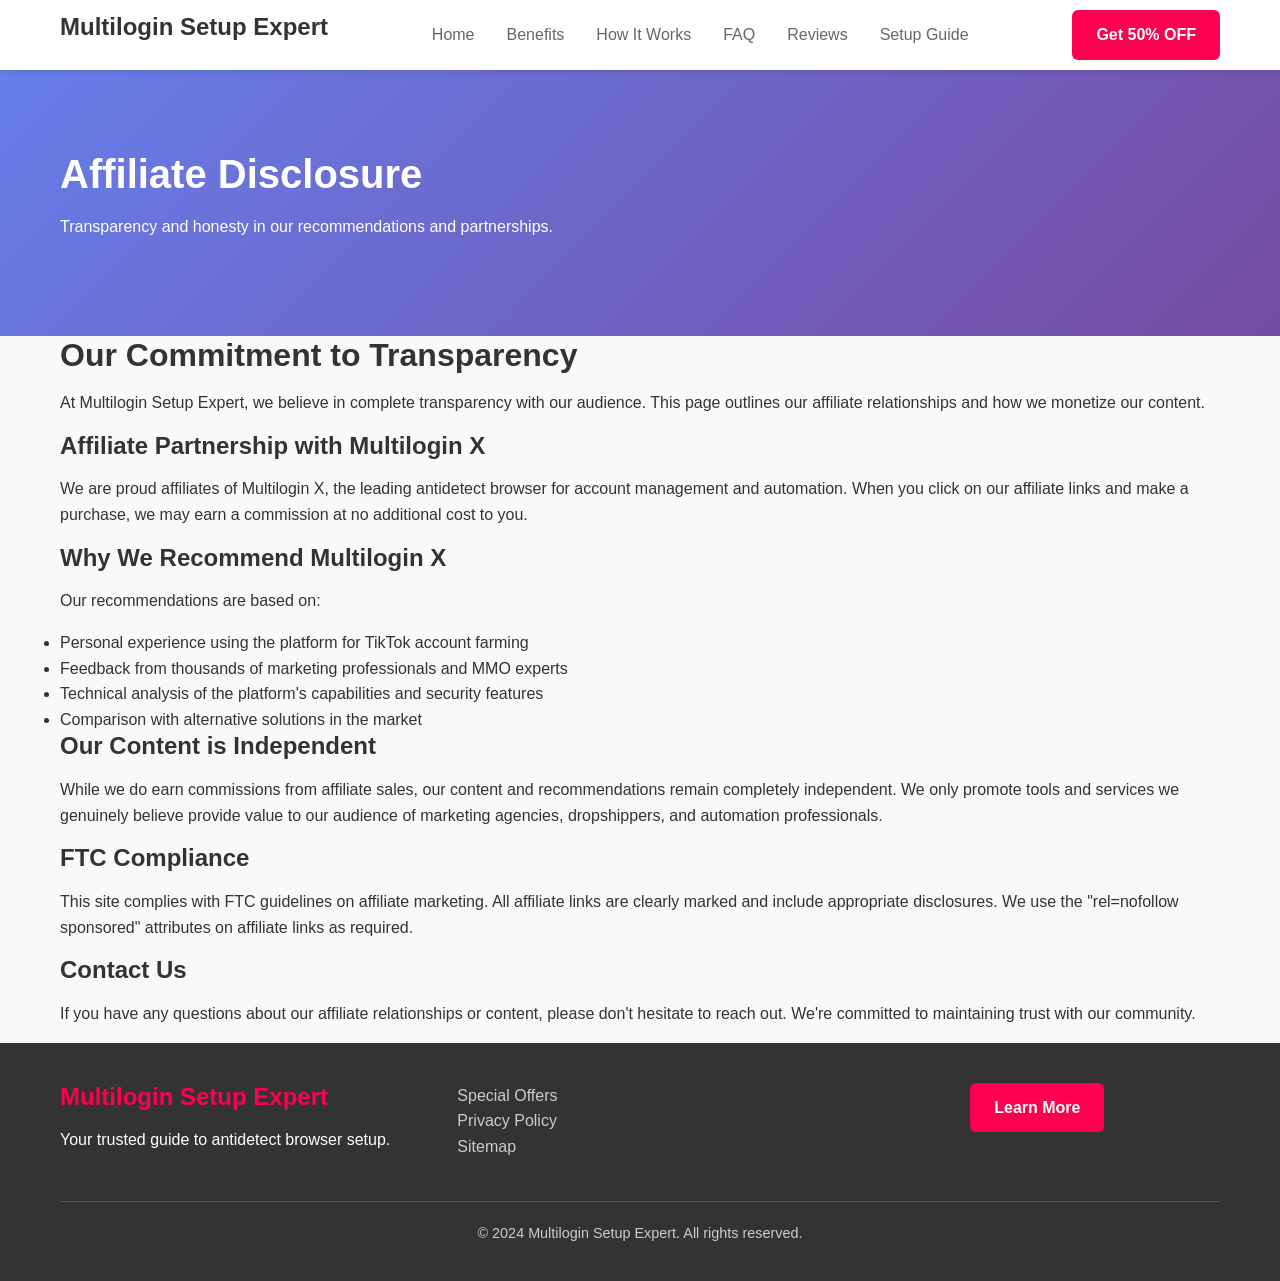
<file: disclosure/index.html>
<!DOCTYPE html>
<html lang="en">
<head>
    <meta charset="UTF-8">
    <meta name="viewport" content="width=device-width, initial-scale=1.0">
    <title>Affiliate Disclosure - Multilogin Setup Expert</title>
    <meta name="description" content="Affiliate disclosure and transparency statement for Multilogin Setup Expert. Learn about our partnership with Multilogin X.">
    <meta name="author" content="Multilogin Setup Expert">
    <link rel="canonical" href="https://multilogin-setup-guide.github.io/disclosure/">
    <link rel="stylesheet" href="../assets/styles.css">
</head>
<body>
    <header>
        <nav>
            <div class="nav-container">
                <div class="nav-brand">
                    <h1>Multilogin Setup Expert</h1>
                </div>
                <ul class="nav-menu">
                    <li><a href="../#hero">Home</a></li>
                    <li><a href="../#benefits">Benefits</a></li>
                    <li><a href="../#how-it-works">How It Works</a></li>
                    <li><a href="../#faq">FAQ</a></li>
                    <li><a href="../review/">Reviews</a></li>
                    <li><a href="../setup/">Setup Guide</a></li>
                </ul>
                <a href="https://multilogin.com/multiple-accounting/create-multiple-tiktok-accounts/?utm_source=MAM&utm_medium=partner&a_aid=MAM&a_bid=1afcb9d4" target="_blank" rel="noopener noreferrer sponsored" class="cta-button nav-cta">Get 50% OFF</a>
            </div>
        </nav>
    </header>

    <main>
        <section class="hero">
            <div class="container">
                <h1>Affiliate Disclosure</h1>
                <p>Transparency and honesty in our recommendations and partnerships.</p>
            </div>
        </section>

        <section class="disclosure-content">
            <div class="container">
                <h2>Our Commitment to Transparency</h2>
                <p>At Multilogin Setup Expert, we believe in complete transparency with our audience. This page outlines our affiliate relationships and how we monetize our content.</p>

                <h3>Affiliate Partnership with Multilogin X</h3>
                <p>We are proud affiliates of Multilogin X, the leading antidetect browser for account management and automation. When you click on our affiliate links and make a purchase, we may earn a commission at no additional cost to you.</p>

                <h3>Why We Recommend Multilogin X</h3>
                <p>Our recommendations are based on:</p>
                <ul>
                    <li>Personal experience using the platform for TikTok account farming</li>
                    <li>Feedback from thousands of marketing professionals and MMO experts</li>
                    <li>Technical analysis of the platform's capabilities and security features</li>
                    <li>Comparison with alternative solutions in the market</li>
                </ul>

                <h3>Our Content is Independent</h3>
                <p>While we do earn commissions from affiliate sales, our content and recommendations remain completely independent. We only promote tools and services we genuinely believe provide value to our audience of marketing agencies, dropshippers, and automation professionals.</p>

                <h3>FTC Compliance</h3>
                <p>This site complies with FTC guidelines on affiliate marketing. All affiliate links are clearly marked and include appropriate disclosures. We use the "rel=nofollow sponsored" attributes on affiliate links as required.</p>

                <h3>Contact Us</h3>
                <p>If you have any questions about our affiliate relationships or content, please don't hesitate to reach out. We're committed to maintaining trust with our community.</p>
            </div>
        </section>
    </main>

    <footer>
        <div class="container">
            <div class="footer-content">
                <div class="footer-brand">
                    <h3>Multilogin Setup Expert</h3>
                    <p>Your trusted guide to antidetect browser setup.</p>
                </div>
                <div class="footer-links">
                    <ul>
                        <li><a href="../offers/">Special Offers</a></li>
                        <li><a href="../privacy/">Privacy Policy</a></li>
                        <li><a href="../sitemap.xml">Sitemap</a></li>
                    </ul>
                </div>
                <div class="footer-cta">
                    <a href="https://multilogin.com/multiple-accounting/create-multiple-tiktok-accounts/?utm_source=MAM&utm_medium=partner&a_aid=MAM&a_bid=1afcb9d4" target="_blank" rel="noopener noreferrer sponsored" class="cta-button footer-btn">Learn More</a>
                </div>
            </div>
            <div class="footer-bottom">
                <p>&copy; 2024 Multilogin Setup Expert. All rights reserved.</p>
            </div>
        </div>
    </footer>

    <script src="../assets/site.js"></script>
</body>
</html>
</file>
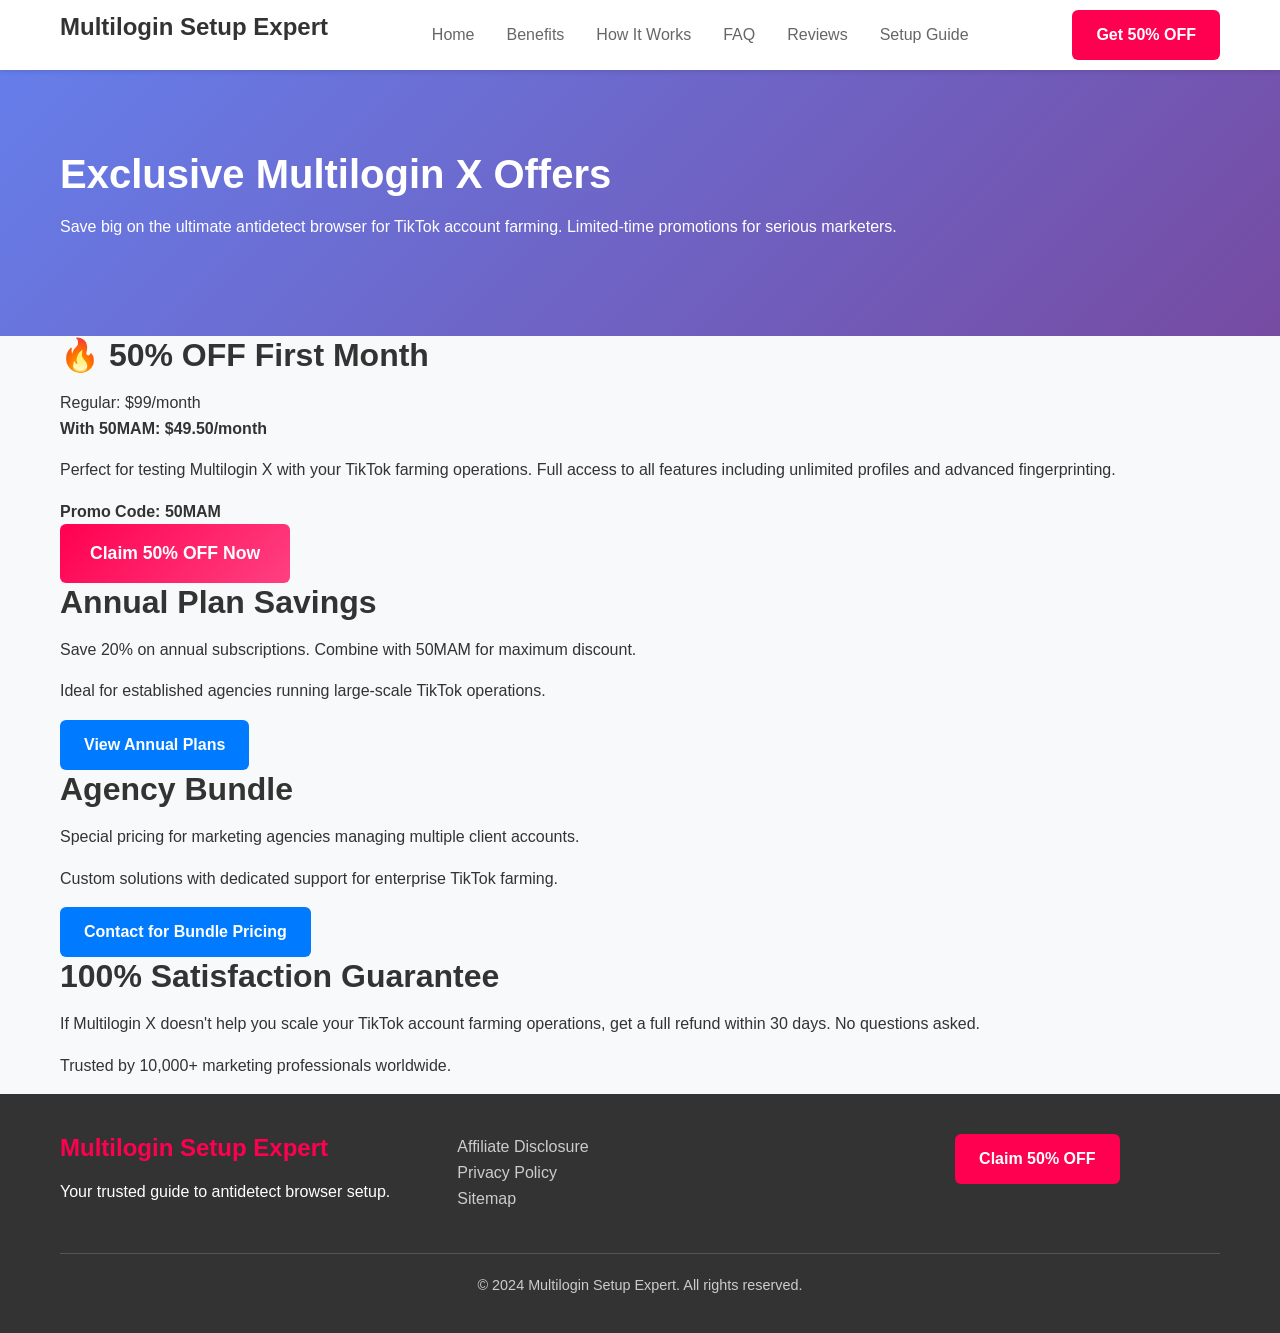
<file: offers/index.html>
<!DOCTYPE html>
<html lang="en">
<head>
    <meta charset="UTF-8">
    <meta name="viewport" content="width=device-width, initial-scale=1.0">
    <title>Multilogin X Special Offers - 50% OFF Promo Code 50MAM</title>
    <meta name="description" content="Exclusive Multilogin X offers for TikTok account farming. Get 50% OFF with promo code 50MAM and scale your operations safely.">
    <meta name="author" content="Multilogin Setup Expert">
    <link rel="canonical" href="https://multilogin-setup-guide.github.io/offers/">
    <link rel="stylesheet" href="../assets/styles.css">
</head>
<body>
    <header>
        <nav>
            <div class="nav-container">
                <div class="nav-brand">
                    <h1>Multilogin Setup Expert</h1>
                </div>
                <ul class="nav-menu">
                    <li><a href="../#hero">Home</a></li>
                    <li><a href="../#benefits">Benefits</a></li>
                    <li><a href="../#how-it-works">How It Works</a></li>
                    <li><a href="../#faq">FAQ</a></li>
                    <li><a href="../review/">Reviews</a></li>
                    <li><a href="../setup/">Setup Guide</a></li>
                </ul>
                <a href="https://multilogin.com/multiple-accounting/create-multiple-tiktok-accounts/?utm_source=MAM&utm_medium=partner&a_aid=MAM&a_bid=1afcb9d4" target="_blank" rel="noopener noreferrer sponsored" class="cta-button nav-cta">Get 50% OFF</a>
            </div>
        </nav>
    </header>

    <main>
        <section class="hero">
            <div class="container">
                <h1>Exclusive Multilogin X Offers</h1>
                <p>Save big on the ultimate antidetect browser for TikTok account farming. Limited-time promotions for serious marketers.</p>
            </div>
        </section>

        <section class="offers">
            <div class="container">
                <div class="offer-card featured">
                    <h2>🔥 50% OFF First Month</h2>
                    <p class="price">Regular: $99/month<br><strong>With 50MAM: $49.50/month</strong></p>
                    <p>Perfect for testing Multilogin X with your TikTok farming operations. Full access to all features including unlimited profiles and advanced fingerprinting.</p>
                    <div class="promo-code">
                        <strong>Promo Code: 50MAM</strong>
                    </div>
                    <a href="https://multilogin.com/multiple-accounting/create-multiple-tiktok-accounts/?utm_source=MAM&utm_medium=partner&a_aid=MAM&a_bid=1afcb9d4" target="_blank" rel="noopener noreferrer sponsored" class="cta-button primary">Claim 50% OFF Now</a>
                </div>

                <div class="offer-card">
                    <h2>Annual Plan Savings</h2>
                    <p>Save 20% on annual subscriptions. Combine with 50MAM for maximum discount.</p>
                    <p>Ideal for established agencies running large-scale TikTok operations.</p>
                    <a href="https://multilogin.com/multiple-accounting/create-multiple-tiktok-accounts/?utm_source=MAM&utm_medium=partner&a_aid=MAM&a_bid=1afcb9d4" target="_blank" rel="noopener noreferrer sponsored" class="cta-button secondary">View Annual Plans</a>
                </div>

                <div class="offer-card">
                    <h2>Agency Bundle</h2>
                    <p>Special pricing for marketing agencies managing multiple client accounts.</p>
                    <p>Custom solutions with dedicated support for enterprise TikTok farming.</p>
                    <a href="https://multilogin.com/multiple-accounting/create-multiple-tiktok-accounts/?utm_source=MAM&utm_medium=partner&a_aid=MAM&a_bid=1afcb9d4" target="_blank" rel="noopener noreferrer sponsored" class="cta-button secondary">Contact for Bundle Pricing</a>
                </div>
            </div>
        </section>

        <section class="guarantee">
            <div class="container">
                <h2>100% Satisfaction Guarantee</h2>
                <p>If Multilogin X doesn't help you scale your TikTok account farming operations, get a full refund within 30 days. No questions asked.</p>
                <p>Trusted by 10,000+ marketing professionals worldwide.</p>
            </div>
        </section>
    </main>

    <footer>
        <div class="container">
            <div class="footer-content">
                <div class="footer-brand">
                    <h3>Multilogin Setup Expert</h3>
                    <p>Your trusted guide to antidetect browser setup.</p>
                </div>
                <div class="footer-links">
                    <ul>
                        <li><a href="../disclosure/">Affiliate Disclosure</a></li>
                        <li><a href="../privacy/">Privacy Policy</a></li>
                        <li><a href="../sitemap.xml">Sitemap</a></li>
                    </ul>
                </div>
                <div class="footer-cta">
                    <a href="https://multilogin.com/multiple-accounting/create-multiple-tiktok-accounts/?utm_source=MAM&utm_medium=partner&a_aid=MAM&a_bid=1afcb9d4" target="_blank" rel="noopener noreferrer sponsored" class="cta-button footer-btn">Claim 50% OFF</a>
                </div>
            </div>
            <div class="footer-bottom">
                <p>&copy; 2024 Multilogin Setup Expert. All rights reserved.</p>
            </div>
        </div>
    </footer>

    <script src="../assets/site.js"></script>
</body>
</html>
</file>
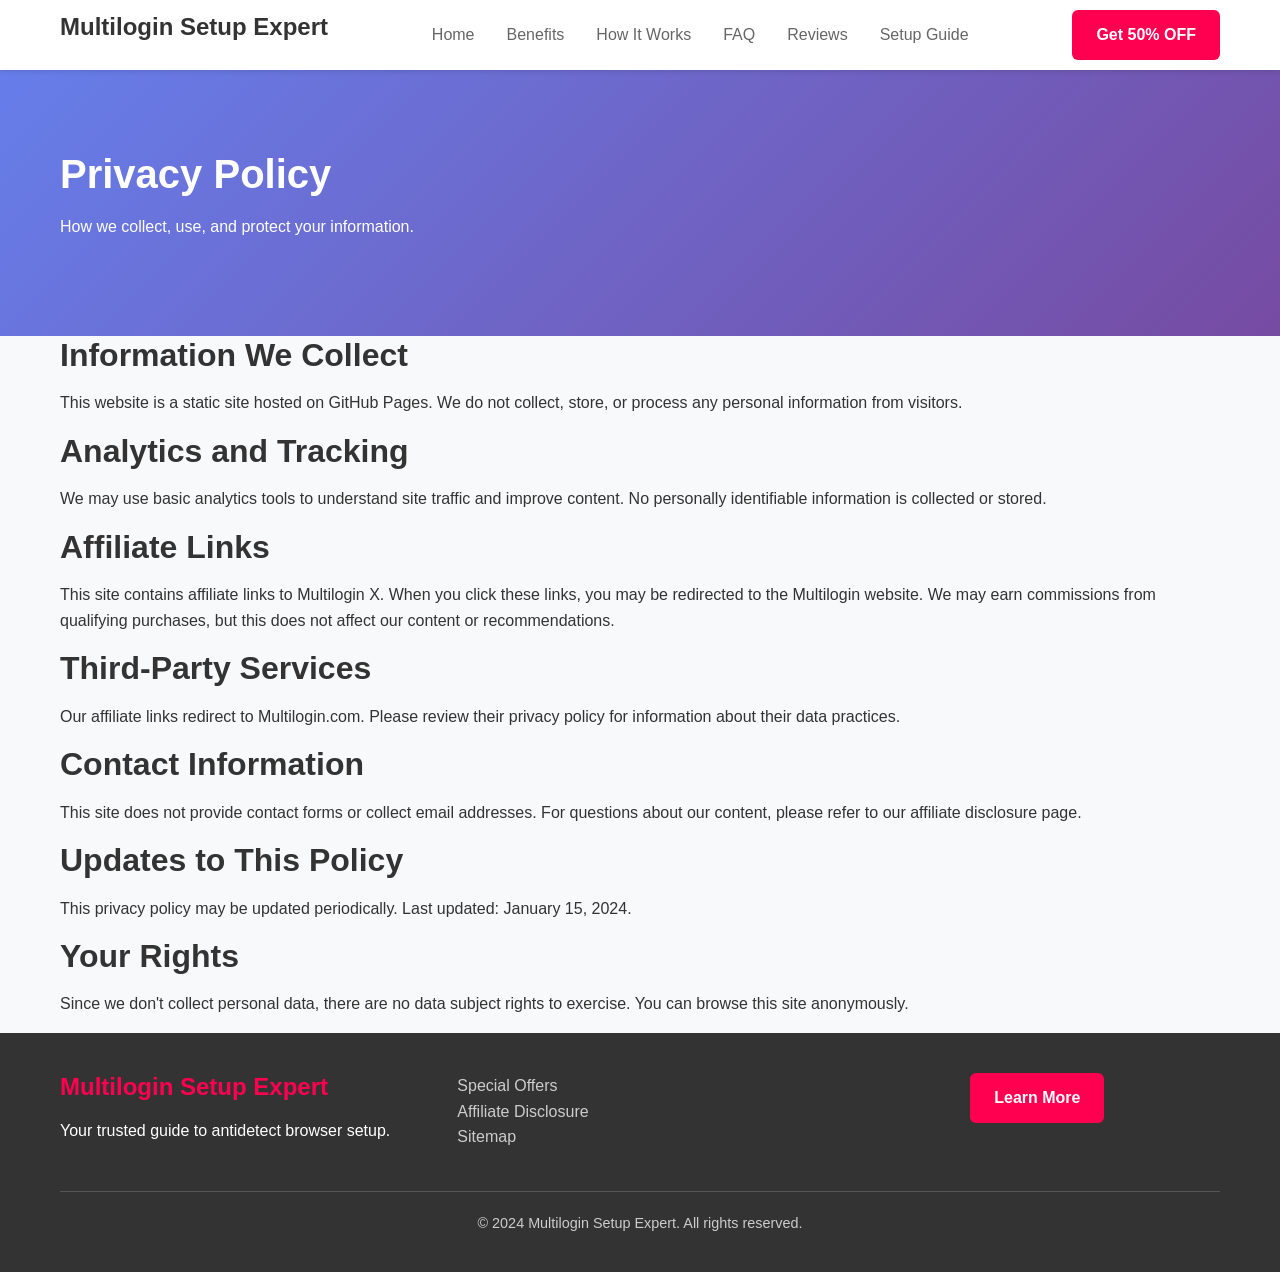
<file: privacy/index.html>
<!DOCTYPE html>
<html lang="en">
<head>
    <meta charset="UTF-8">
    <meta name="viewport" content="width=device-width, initial-scale=1.0">
    <title>Privacy Policy - Multilogin Setup Expert</title>
    <meta name="description" content="Privacy policy for Multilogin Setup Expert. Learn how we protect your data and privacy.">
    <meta name="author" content="Multilogin Setup Expert">
    <link rel="canonical" href="https://multilogin-setup-guide.github.io/privacy/">
    <link rel="stylesheet" href="../assets/styles.css">
</head>
<body>
    <header>
        <nav>
            <div class="nav-container">
                <div class="nav-brand">
                    <h1>Multilogin Setup Expert</h1>
                </div>
                <ul class="nav-menu">
                    <li><a href="../#hero">Home</a></li>
                    <li><a href="../#benefits">Benefits</a></li>
                    <li><a href="../#how-it-works">How It Works</a></li>
                    <li><a href="../#faq">FAQ</a></li>
                    <li><a href="../review/">Reviews</a></li>
                    <li><a href="../setup/">Setup Guide</a></li>
                </ul>
                <a href="https://multilogin.com/multiple-accounting/create-multiple-tiktok-accounts/?utm_source=MAM&utm_medium=partner&a_aid=MAM&a_bid=1afcb9d4" target="_blank" rel="noopener noreferrer sponsored" class="cta-button nav-cta">Get 50% OFF</a>
            </div>
        </nav>
    </header>

    <main>
        <section class="hero">
            <div class="container">
                <h1>Privacy Policy</h1>
                <p>How we collect, use, and protect your information.</p>
            </div>
        </section>

        <section class="privacy-content">
            <div class="container">
                <h2>Information We Collect</h2>
                <p>This website is a static site hosted on GitHub Pages. We do not collect, store, or process any personal information from visitors.</p>

                <h2>Analytics and Tracking</h2>
                <p>We may use basic analytics tools to understand site traffic and improve content. No personally identifiable information is collected or stored.</p>

                <h2>Affiliate Links</h2>
                <p>This site contains affiliate links to Multilogin X. When you click these links, you may be redirected to the Multilogin website. We may earn commissions from qualifying purchases, but this does not affect our content or recommendations.</p>

                <h2>Third-Party Services</h2>
                <p>Our affiliate links redirect to Multilogin.com. Please review their privacy policy for information about their data practices.</p>

                <h2>Contact Information</h2>
                <p>This site does not provide contact forms or collect email addresses. For questions about our content, please refer to our affiliate disclosure page.</p>

                <h2>Updates to This Policy</h2>
                <p>This privacy policy may be updated periodically. Last updated: January 15, 2024.</p>

                <h2>Your Rights</h2>
                <p>Since we don't collect personal data, there are no data subject rights to exercise. You can browse this site anonymously.</p>
            </div>
        </section>
    </main>

    <footer>
        <div class="container">
            <div class="footer-content">
                <div class="footer-brand">
                    <h3>Multilogin Setup Expert</h3>
                    <p>Your trusted guide to antidetect browser setup.</p>
                </div>
                <div class="footer-links">
                    <ul>
                        <li><a href="../offers/">Special Offers</a></li>
                        <li><a href="../disclosure/">Affiliate Disclosure</a></li>
                        <li><a href="../sitemap.xml">Sitemap</a></li>
                    </ul>
                </div>
                <div class="footer-cta">
                    <a href="https://multilogin.com/multiple-accounting/create-multiple-tiktok-accounts/?utm_source=MAM&utm_medium=partner&a_aid=MAM&a_bid=1afcb9d4" target="_blank" rel="noopener noreferrer sponsored" class="cta-button footer-btn">Learn More</a>
                </div>
            </div>
            <div class="footer-bottom">
                <p>&copy; 2024 Multilogin Setup Expert. All rights reserved.</p>
            </div>
        </div>
    </footer>

    <script src="../assets/site.js"></script>
</body>
</html>
</file>
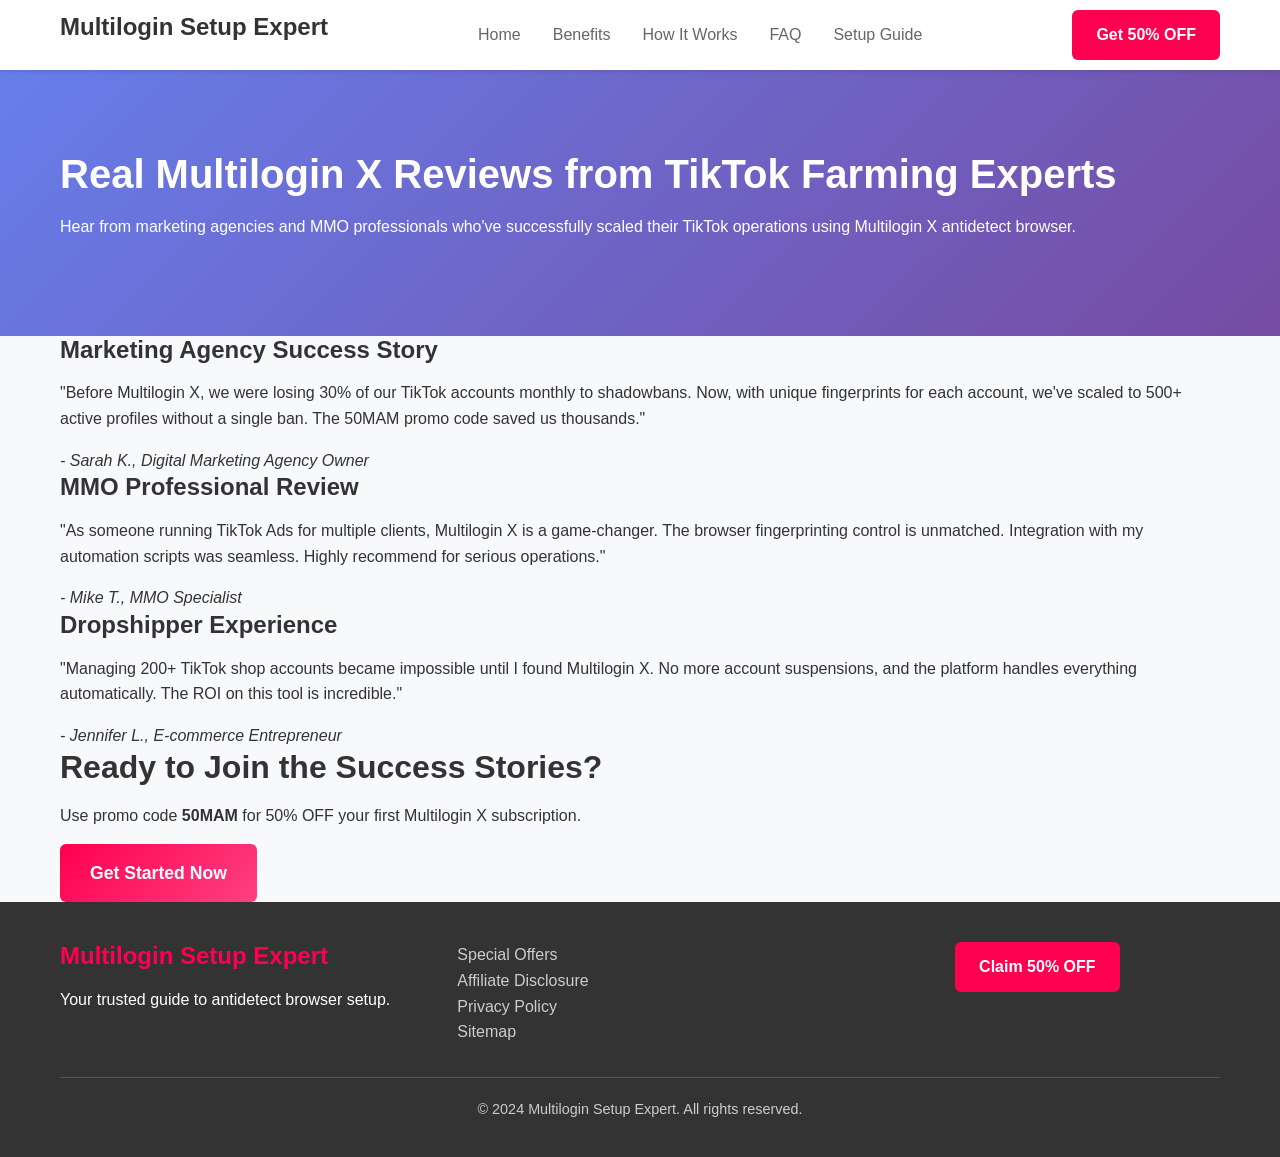
<file: review/index.html>
<!DOCTYPE html>
<html lang="en">
<head>
    <meta charset="UTF-8">
    <meta name="viewport" content="width=device-width, initial-scale=1.0">
    <title>Multilogin X Reviews - Real User Experiences for TikTok Account Farming</title>
    <meta name="description" content="Read authentic reviews from marketing agencies and MMO professionals using Multilogin X for TikTok account farming. Bypass shadowbans and scale operations safely.">
    <meta name="author" content="Multilogin Setup Expert">
    <link rel="canonical" href="https://multilogin-setup-guide.github.io/review/">
    <link rel="stylesheet" href="../assets/styles.css">
</head>
<body>
    <header>
        <nav>
            <div class="nav-container">
                <div class="nav-brand">
                    <h1>Multilogin Setup Expert</h1>
                </div>
                <ul class="nav-menu">
                    <li><a href="../#hero">Home</a></li>
                    <li><a href="../#benefits">Benefits</a></li>
                    <li><a href="../#how-it-works">How It Works</a></li>
                    <li><a href="../#faq">FAQ</a></li>
                    <li><a href="../setup/">Setup Guide</a></li>
                </ul>
                <a href="https://multilogin.com/multiple-accounting/create-multiple-tiktok-accounts/?utm_source=MAM&utm_medium=partner&a_aid=MAM&a_bid=1afcb9d4" target="_blank" rel="noopener noreferrer sponsored" class="cta-button nav-cta">Get 50% OFF</a>
            </div>
        </nav>
    </header>

    <main>
        <section class="hero">
            <div class="container">
                <h1>Real Multilogin X Reviews from TikTok Farming Experts</h1>
                <p>Hear from marketing agencies and MMO professionals who've successfully scaled their TikTok operations using Multilogin X antidetect browser.</p>
            </div>
        </section>

        <section class="reviews">
            <div class="container">
                <div class="review-card">
                    <h3>Marketing Agency Success Story</h3>
                    <p>"Before Multilogin X, we were losing 30% of our TikTok accounts monthly to shadowbans. Now, with unique fingerprints for each account, we've scaled to 500+ active profiles without a single ban. The 50MAM promo code saved us thousands."</p>
                    <cite>- Sarah K., Digital Marketing Agency Owner</cite>
                </div>

                <div class="review-card">
                    <h3>MMO Professional Review</h3>
                    <p>"As someone running TikTok Ads for multiple clients, Multilogin X is a game-changer. The browser fingerprinting control is unmatched. Integration with my automation scripts was seamless. Highly recommend for serious operations."</p>
                    <cite>- Mike T., MMO Specialist</cite>
                </div>

                <div class="review-card">
                    <h3>Dropshipper Experience</h3>
                    <p>"Managing 200+ TikTok shop accounts became impossible until I found Multilogin X. No more account suspensions, and the platform handles everything automatically. The ROI on this tool is incredible."</p>
                    <cite>- Jennifer L., E-commerce Entrepreneur</cite>
                </div>
            </div>
        </section>

        <section class="cta-section">
            <div class="container">
                <h2>Ready to Join the Success Stories?</h2>
                <p>Use promo code <strong>50MAM</strong> for 50% OFF your first Multilogin X subscription.</p>
                <a href="https://multilogin.com/multiple-accounting/create-multiple-tiktok-accounts/?utm_source=MAM&utm_medium=partner&a_aid=MAM&a_bid=1afcb9d4" target="_blank" rel="noopener noreferrer sponsored" class="cta-button primary">Get Started Now</a>
            </div>
        </section>
    </main>

    <footer>
        <div class="container">
            <div class="footer-content">
                <div class="footer-brand">
                    <h3>Multilogin Setup Expert</h3>
                    <p>Your trusted guide to antidetect browser setup.</p>
                </div>
                <div class="footer-links">
                    <ul>
                        <li><a href="../offers/">Special Offers</a></li>
                        <li><a href="../disclosure/">Affiliate Disclosure</a></li>
                        <li><a href="../privacy/">Privacy Policy</a></li>
                        <li><a href="../sitemap.xml">Sitemap</a></li>
                    </ul>
                </div>
                <div class="footer-cta">
                    <a href="https://multilogin.com/multiple-accounting/create-multiple-tiktok-accounts/?utm_source=MAM&utm_medium=partner&a_aid=MAM&a_bid=1afcb9d4" target="_blank" rel="noopener noreferrer sponsored" class="cta-button footer-btn">Claim 50% OFF</a>
                </div>
            </div>
            <div class="footer-bottom">
                <p>&copy; 2024 Multilogin Setup Expert. All rights reserved.</p>
            </div>
        </div>
    </footer>

    <script src="../assets/site.js"></script>
</body>
</html>
</file>
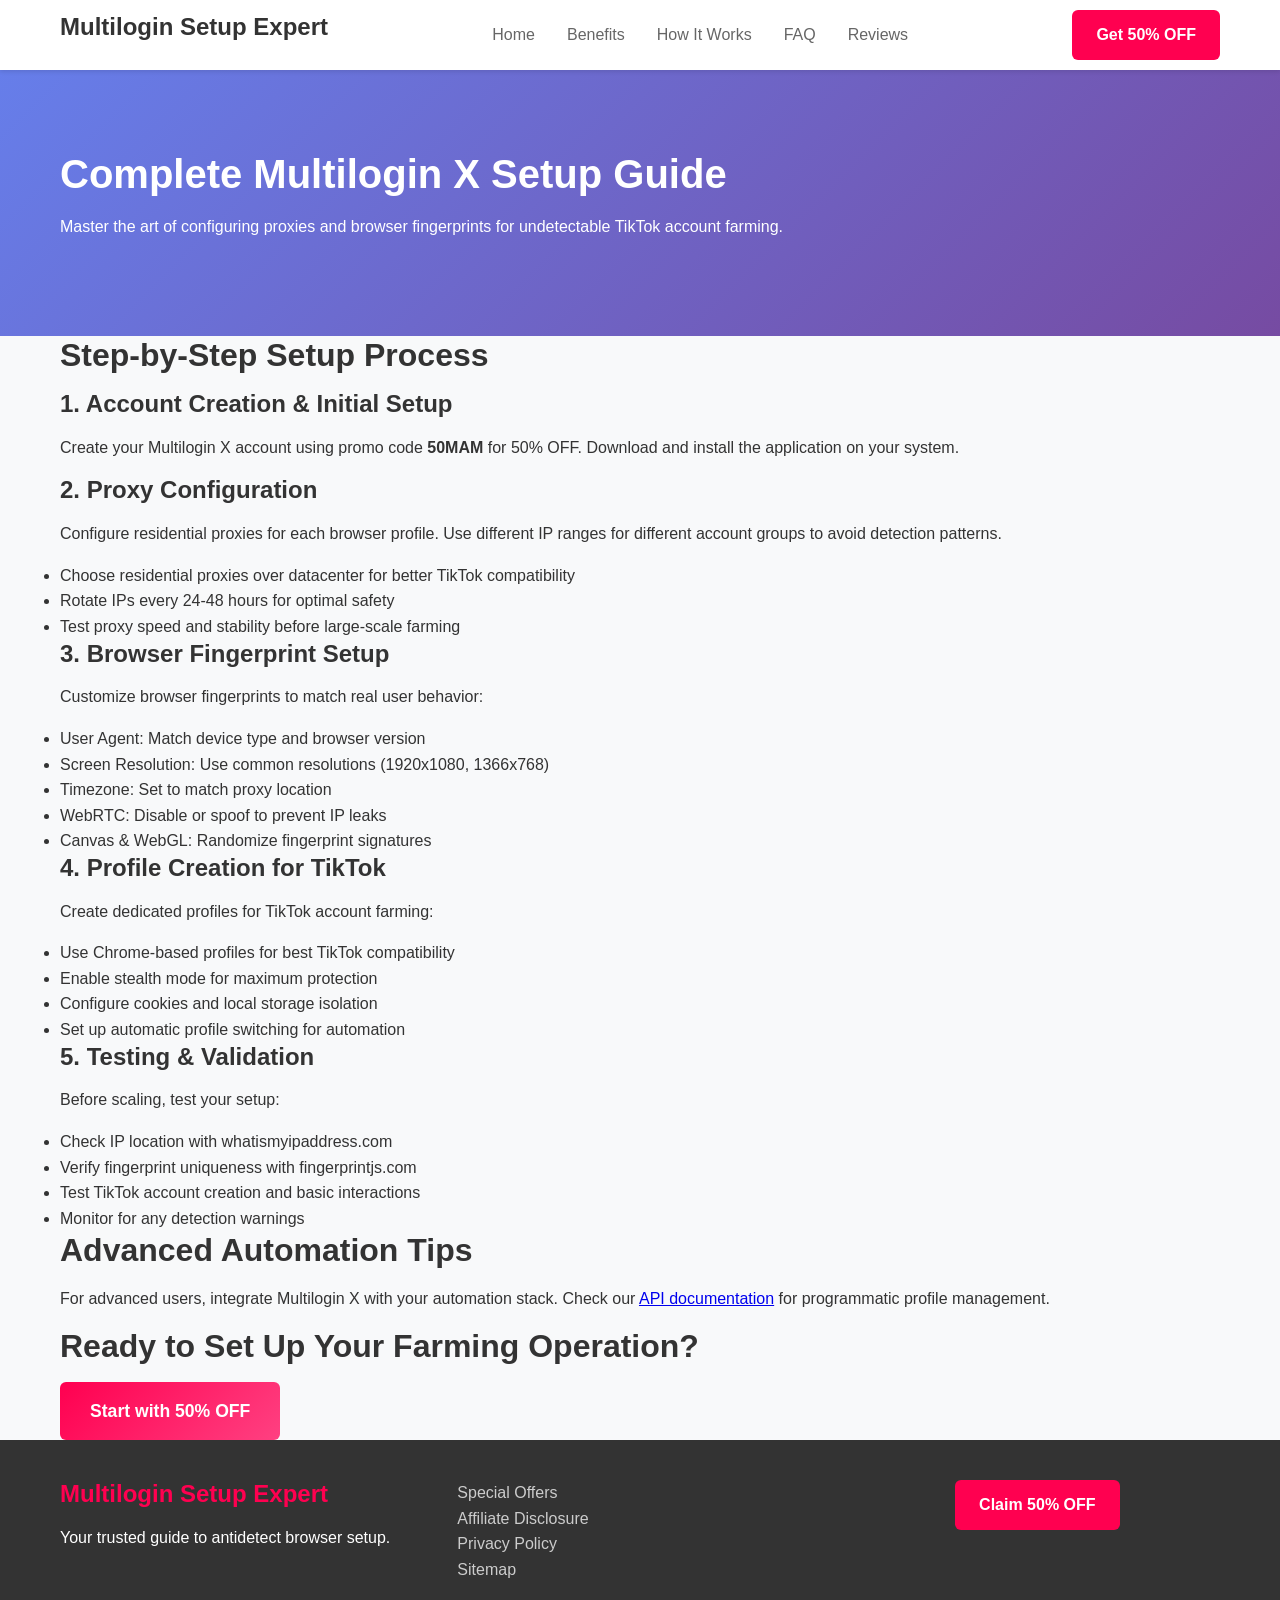
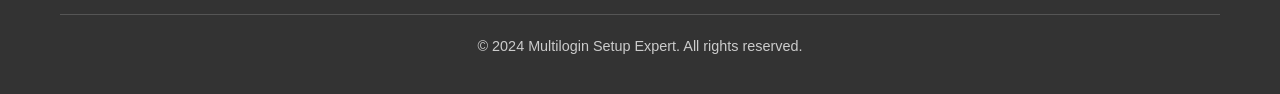
<file: setup/index.html>
<!DOCTYPE html>
<html lang="en">
<head>
    <meta charset="UTF-8">
    <meta name="viewport" content="width=device-width, initial-scale=1.0">
    <title>Multilogin X Setup Guide - Proxy & Browser Fingerprinting for TikTok</title>
    <meta name="description" content="Complete setup guide for Multilogin X antidetect browser. Learn to configure proxies and browser fingerprints for safe TikTok account farming.">
    <meta name="author" content="Multilogin Setup Expert">
    <link rel="canonical" href="https://multilogin-setup-guide.github.io/setup/">
    <link rel="stylesheet" href="../assets/styles.css">
</head>
<body>
    <header>
        <nav>
            <div class="nav-container">
                <div class="nav-brand">
                    <h1>Multilogin Setup Expert</h1>
                </div>
                <ul class="nav-menu">
                    <li><a href="../#hero">Home</a></li>
                    <li><a href="../#benefits">Benefits</a></li>
                    <li><a href="../#how-it-works">How It Works</a></li>
                    <li><a href="../#faq">FAQ</a></li>
                    <li><a href="../review/">Reviews</a></li>
                </ul>
                <a href="https://multilogin.com/multiple-accounting/create-multiple-tiktok-accounts/?utm_source=MAM&utm_medium=partner&a_aid=MAM&a_bid=1afcb9d4" target="_blank" rel="noopener noreferrer sponsored" class="cta-button nav-cta">Get 50% OFF</a>
            </div>
        </nav>
    </header>

    <main>
        <section class="hero">
            <div class="container">
                <h1>Complete Multilogin X Setup Guide</h1>
                <p>Master the art of configuring proxies and browser fingerprints for undetectable TikTok account farming.</p>
            </div>
        </section>

        <section class="setup-steps">
            <div class="container">
                <h2>Step-by-Step Setup Process</h2>

                <div class="step">
                    <h3>1. Account Creation & Initial Setup</h3>
                    <p>Create your Multilogin X account using promo code <strong>50MAM</strong> for 50% OFF. Download and install the application on your system.</p>
                </div>

                <div class="step">
                    <h3>2. Proxy Configuration</h3>
                    <p>Configure residential proxies for each browser profile. Use different IP ranges for different account groups to avoid detection patterns.</p>
                    <ul>
                        <li>Choose residential proxies over datacenter for better TikTok compatibility</li>
                        <li>Rotate IPs every 24-48 hours for optimal safety</li>
                        <li>Test proxy speed and stability before large-scale farming</li>
                    </ul>
                </div>

                <div class="step">
                    <h3>3. Browser Fingerprint Setup</h3>
                    <p>Customize browser fingerprints to match real user behavior:</p>
                    <ul>
                        <li>User Agent: Match device type and browser version</li>
                        <li>Screen Resolution: Use common resolutions (1920x1080, 1366x768)</li>
                        <li>Timezone: Set to match proxy location</li>
                        <li>WebRTC: Disable or spoof to prevent IP leaks</li>
                        <li>Canvas & WebGL: Randomize fingerprint signatures</li>
                    </ul>
                </div>

                <div class="step">
                    <h3>4. Profile Creation for TikTok</h3>
                    <p>Create dedicated profiles for TikTok account farming:</p>
                    <ul>
                        <li>Use Chrome-based profiles for best TikTok compatibility</li>
                        <li>Enable stealth mode for maximum protection</li>
                        <li>Configure cookies and local storage isolation</li>
                        <li>Set up automatic profile switching for automation</li>
                    </ul>
                </div>

                <div class="step">
                    <h3>5. Testing & Validation</h3>
                    <p>Before scaling, test your setup:</p>
                    <ul>
                        <li>Check IP location with whatismyipaddress.com</li>
                        <li>Verify fingerprint uniqueness with fingerprintjs.com</li>
                        <li>Test TikTok account creation and basic interactions</li>
                        <li>Monitor for any detection warnings</li>
                    </ul>
                </div>
            </div>
        </section>

        <section class="advanced-tips">
            <div class="container">
                <h2>Advanced Automation Tips</h2>
                <p>For advanced users, integrate Multilogin X with your automation stack. Check our <a href="https://dev-multilogin-api.github.io" target="_blank">API documentation</a> for programmatic profile management.</p>
            </div>
        </section>

        <section class="cta-section">
            <div class="container">
                <h2>Ready to Set Up Your Farming Operation?</h2>
                <a href="https://multilogin.com/multiple-accounting/create-multiple-tiktok-accounts/?utm_source=MAM&utm_medium=partner&a_aid=MAM&a_bid=1afcb9d4" target="_blank" rel="noopener noreferrer sponsored" class="cta-button primary">Start with 50% OFF</a>
            </div>
        </section>
    </main>

    <footer>
        <div class="container">
            <div class="footer-content">
                <div class="footer-brand">
                    <h3>Multilogin Setup Expert</h3>
                    <p>Your trusted guide to antidetect browser setup.</p>
                </div>
                <div class="footer-links">
                    <ul>
                        <li><a href="../offers/">Special Offers</a></li>
                        <li><a href="../disclosure/">Affiliate Disclosure</a></li>
                        <li><a href="../privacy/">Privacy Policy</a></li>
                        <li><a href="../sitemap.xml">Sitemap</a></li>
                    </ul>
                </div>
                <div class="footer-cta">
                    <a href="https://multilogin.com/multiple-accounting/create-multiple-tiktok-accounts/?utm_source=MAM&utm_medium=partner&a_aid=MAM&a_bid=1afcb9d4" target="_blank" rel="noopener noreferrer sponsored" class="cta-button footer-btn">Claim 50% OFF</a>
                </div>
            </div>
            <div class="footer-bottom">
                <p>&copy; 2024 Multilogin Setup Expert. All rights reserved.</p>
            </div>
        </div>
    </footer>

    <script src="../assets/site.js"></script>
</body>
</html>
</file>
<file: assets/styles.css>
/* Multilogin Setup Expert - TikTok Farming Site CSS */
/* Design System: Clean, Professional, Automation-Focused */

/* Reset and Base Styles */
* {
    margin: 0;
    padding: 0;
    box-sizing: border-box;
}

body {
    font-family: 'Segoe UI', Tahoma, Geneva, Verdana, sans-serif;
    line-height: 1.6;
    color: #333;
    background-color: #f8f9fa;
}

.container {
    max-width: 1200px;
    margin: 0 auto;
    padding: 0 20px;
}

/* Typography */
h1, h2, h3, h4, h5, h6 {
    font-weight: 600;
    line-height: 1.2;
    margin-bottom: 1rem;
}

h1 { font-size: 2.5rem; }
h2 { font-size: 2rem; }
h3 { font-size: 1.5rem; }

p {
    margin-bottom: 1rem;
}

/* Buttons */
.cta-button {
    display: inline-block;
    padding: 12px 24px;
    background: linear-gradient(135deg, #ff0050, #ff4081);
    color: white;
    text-decoration: none;
    border-radius: 6px;
    font-weight: 600;
    transition: all 0.3s ease;
    border: none;
    cursor: pointer;
}

.cta-button:hover {
    transform: translateY(-2px);
    box-shadow: 0 4px 12px rgba(255, 0, 80, 0.3);
}

.cta-button.primary {
    font-size: 1.1rem;
    padding: 15px 30px;
}

.cta-button.secondary {
    background: #007bff;
}

.cta-button.secondary:hover {
    background: #0056b3;
}

/* Header */
header {
    background: white;
    box-shadow: 0 2px 4px rgba(0,0,0,0.1);
    position: sticky;
    top: 0;
    z-index: 100;
}

.nav-container {
    max-width: 1200px;
    margin: 0 auto;
    padding: 0 20px;
    display: flex;
    justify-content: space-between;
    align-items: center;
    height: 70px;
}

.nav-brand h1 {
    font-size: 1.5rem;
    color: #333;
}

.nav-menu {
    display: flex;
    list-style: none;
    gap: 2rem;
}

.nav-menu a {
    text-decoration: none;
    color: #666;
    font-weight: 500;
    transition: color 0.3s;
}

.nav-menu a:hover {
    color: #ff0050;
}

.nav-cta {
    background: #ff0050;
}

/* Hero Section */
.hero {
    background: linear-gradient(135deg, #667eea 0%, #764ba2 100%);
    color: white;
    padding: 80px 0;
}

.hero-container {
    max-width: 1200px;
    margin: 0 auto;
    padding: 0 20px;
    display: grid;
    grid-template-columns: 1fr 1fr;
    gap: 4rem;
    align-items: center;
}

.hero-content h1 {
    font-size: 3rem;
    margin-bottom: 1.5rem;
    line-height: 1.1;
}

.hero-content p {
    font-size: 1.2rem;
    margin-bottom: 2rem;
    opacity: 0.9;
}

.hero-cta {
    display: flex;
    flex-direction: column;
    gap: 1rem;
    align-items: flex-start;
}

.promo-highlight {
    font-size: 1.1rem;
    background: rgba(255,255,255,0.2);
    padding: 8px 16px;
    border-radius: 4px;
    font-weight: 600;
}

.hero-image img {
    width: 100%;
    border-radius: 12px;
    box-shadow: 0 10px 30px rgba(0,0,0,0.2);
}

/* Benefits Section */
.benefits {
    padding: 80px 0;
    background: white;
}

.benefits h2 {
    text-align: center;
    margin-bottom: 3rem;
    color: #333;
}

.cards-grid {
    display: grid;
    grid-template-columns: repeat(auto-fit, minmax(280px, 1fr));
    gap: 2rem;
}

.card {
    background: white;
    padding: 2rem;
    border-radius: 8px;
    box-shadow: 0 4px 6px rgba(0,0,0,0.1);
    transition: transform 0.3s;
}

.card:hover {
    transform: translateY(-5px);
}

.card h3 {
    color: #ff0050;
    margin-bottom: 1rem;
}

/* Split Section */
.split-section {
    padding: 80px 0;
    background: #f8f9fa;
}

.split-content {
    display: grid;
    grid-template-columns: 1fr 1fr;
    gap: 4rem;
    align-items: center;
}

.split-text h2 {
    color: #333;
    margin-bottom: 1.5rem;
}

.split-image img {
    width: 100%;
    border-radius: 8px;
}

/* FAQ Section */
.faq {
    padding: 80px 0;
    background: white;
}

.faq h2 {
    text-align: center;
    margin-bottom: 3rem;
    color: #333;
}

.faq-list {
    max-width: 800px;
    margin: 0 auto;
}

.faq-list details {
    margin-bottom: 1rem;
    border: 1px solid #e0e0e0;
    border-radius: 6px;
    overflow: hidden;
}

.faq-list summary {
    padding: 1.5rem;
    background: #f8f9fa;
    cursor: pointer;
    font-weight: 600;
    transition: background 0.3s;
}

.faq-list summary:hover {
    background: #e9ecef;
}

.faq-list p {
    padding: 1.5rem;
    background: white;
}

/* Advanced Automation Section */
.advanced-automation {
    padding: 60px 0;
    background: #f8f9fa;
    text-align: center;
}

.advanced-automation h2 {
    color: #333;
    margin-bottom: 1rem;
}

.advanced-automation p {
    max-width: 600px;
    margin: 0 auto;
    font-size: 1.1rem;
}

.advanced-automation a {
    color: #007bff;
    font-weight: 600;
}

/* Footer */
footer {
    background: #333;
    color: white;
    padding: 40px 0 20px;
}

.footer-content {
    display: grid;
    grid-template-columns: 1fr 1fr 1fr;
    gap: 2rem;
    margin-bottom: 2rem;
}

.footer-brand h3 {
    color: #ff0050;
    margin-bottom: 1rem;
}

.footer-links ul {
    list-style: none;
}

.footer-links a {
    color: #ccc;
    text-decoration: none;
    transition: color 0.3s;
}

.footer-links a:hover {
    color: white;
}

.footer-cta {
    text-align: center;
}

.footer-btn {
    background: #ff0050;
}

.footer-bottom {
    border-top: 1px solid #555;
    padding-top: 20px;
    text-align: center;
    color: #ccc;
    font-size: 0.9rem;
}

/* Responsive Design */
@media (max-width: 768px) {
    .nav-container {
        flex-direction: column;
        height: auto;
        padding: 20px;
    }
    
    .nav-menu {
        margin: 20px 0;
        flex-wrap: wrap;
        justify-content: center;
    }
    
    .hero-container {
        grid-template-columns: 1fr;
        gap: 2rem;
        text-align: center;
    }
    
    .hero-content h1 {
        font-size: 2rem;
    }
    
    .split-content {
        grid-template-columns: 1fr;
        gap: 2rem;
        text-align: center;
    }
    
    .footer-content {
        grid-template-columns: 1fr;
        text-align: center;
    }
    
    .cards-grid {
        grid-template-columns: 1fr;
    }
}
</file>
